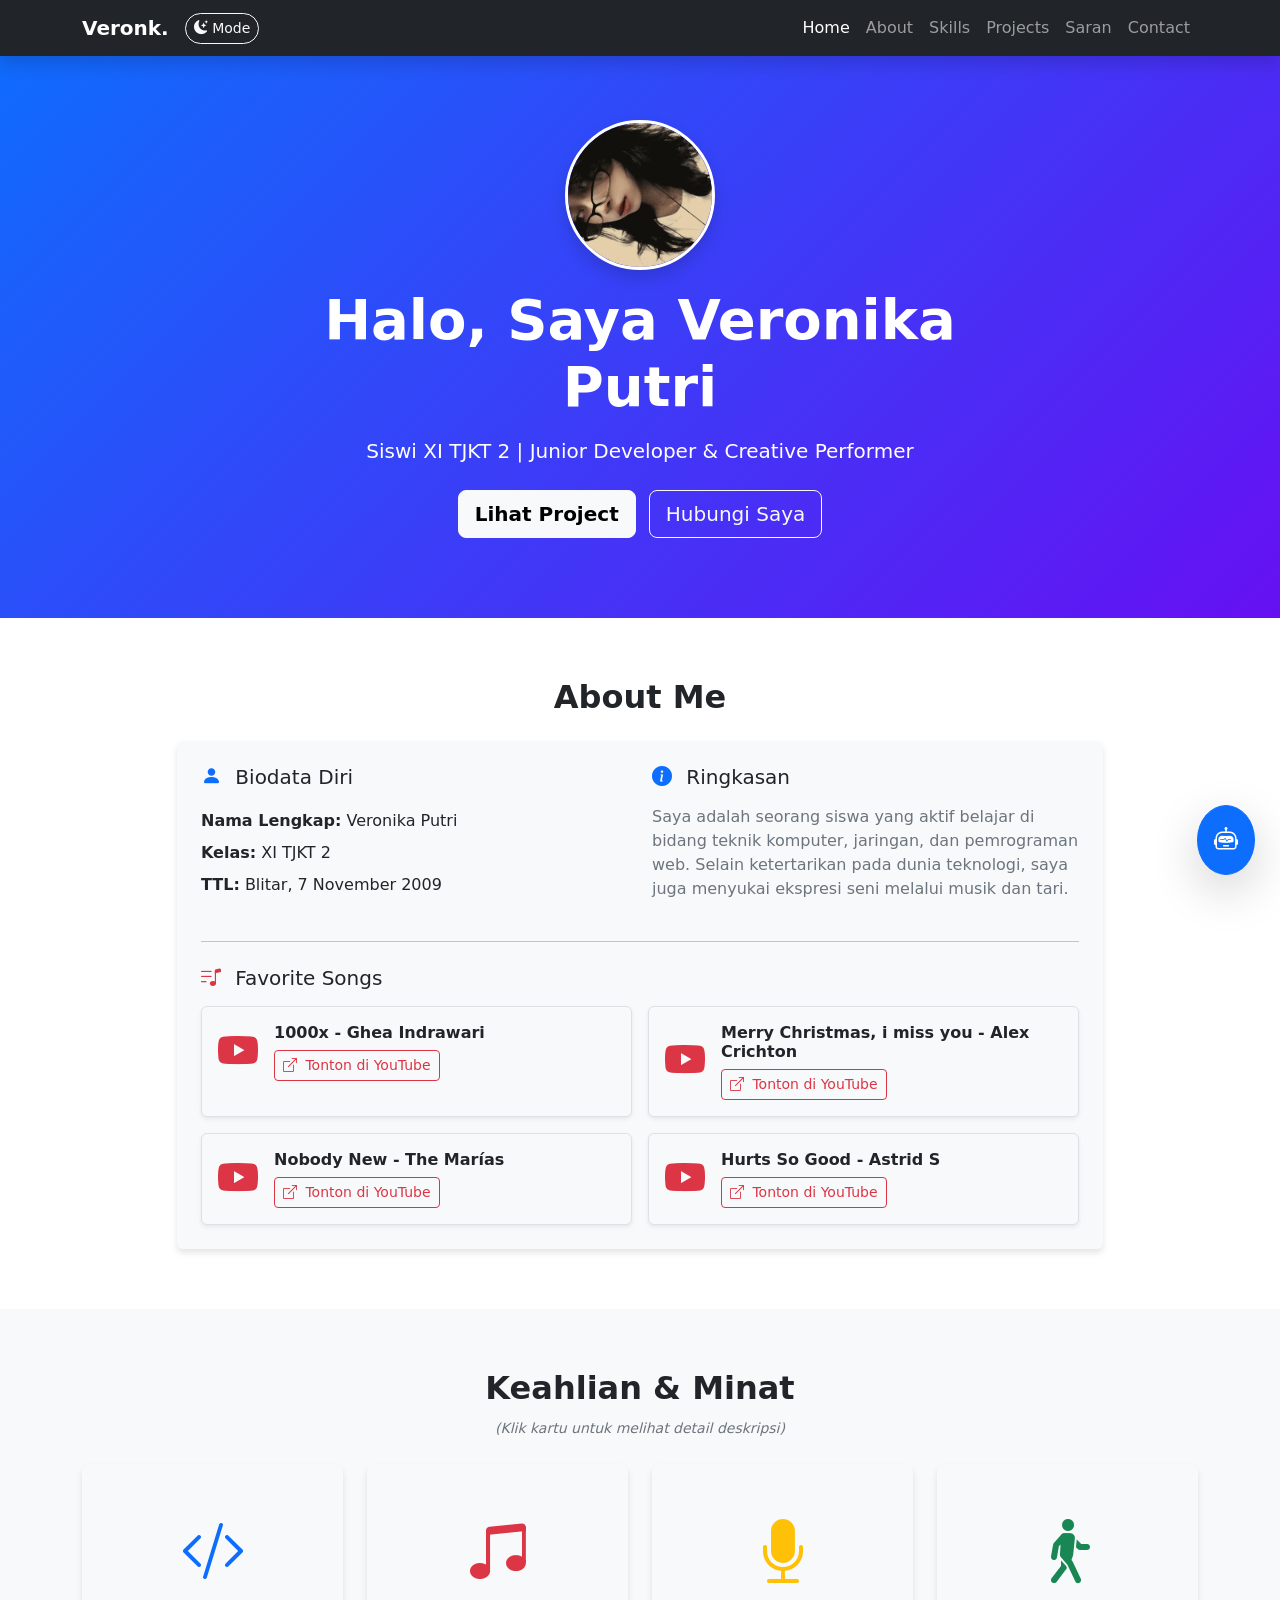
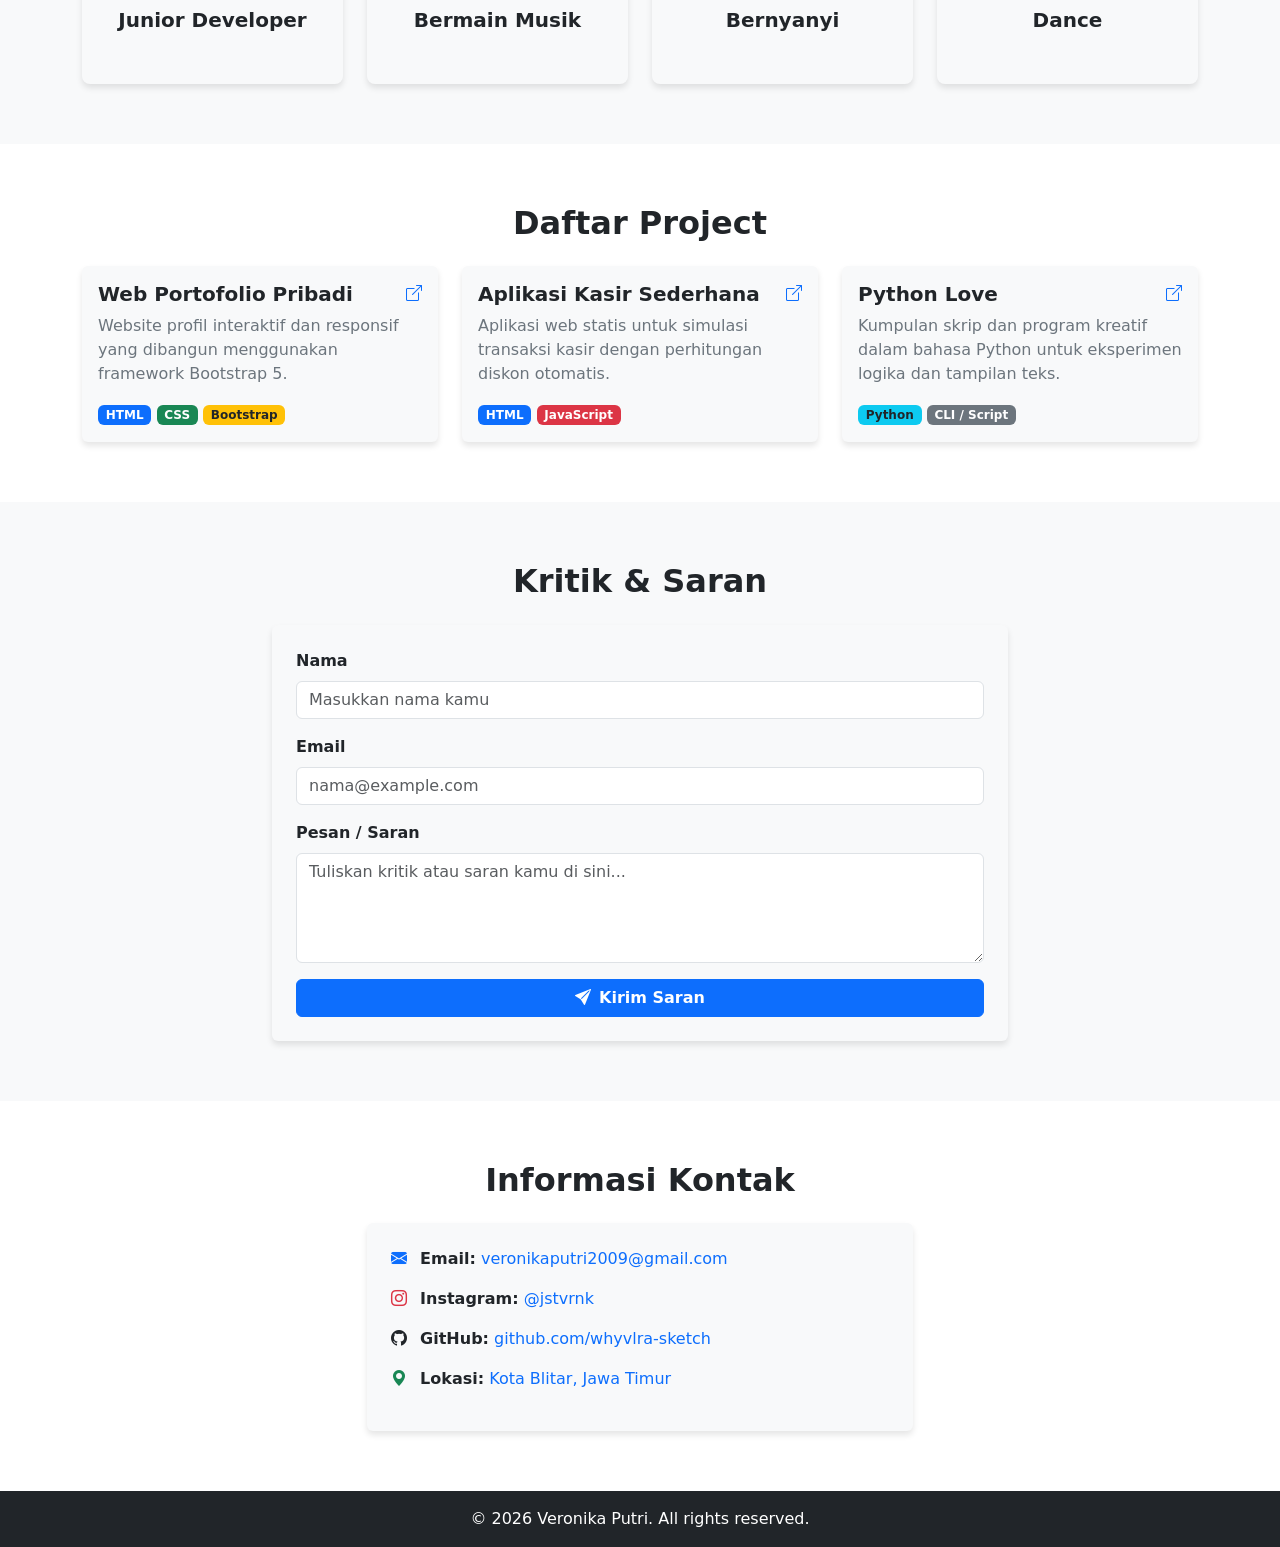
<file: index.html>
<!DOCTYPE html>
<html lang="id">
<head>
    <meta charset="UTF-8">
    <meta name="viewport" content="width=device-width, initial-scale=1.0">
    <title>Portofolio - Veronika Putri</title>
    <!-- Bootstrap 5 CSS CDN (Versi Lengkap & Stabil) -->
    <link href="https://cdn.jsdelivr.net/npm/bootstrap@5.3.3/dist/css/bootstrap.min.css" rel="stylesheet" integrity="sha384-QWTKZyjpPEjISv5WaRU9OFeRpok6YctnYmDr5pNlyT2bRjXh0JMhjY6hW+ALEwIH" crossorigin="anonymous">
    <!-- Bootstrap Icons CDN -->
    <link rel="stylesheet" href="https://cdn.jsdelivr.net/npm/bootstrap-icons@1.11.3/font/bootstrap-icons.min.css">
    
    <style>
        /* Custom CSS & Styling */
        :root {
            --bg-color: #ffffff;
            --text-color: #212529;
            --card-bg: #f8f9fa;
        }

        [data-bs-theme="dark"] {
            --bg-color: #121212;
            --text-color: #e0e0e0;
            --card-bg: #1e1e1e;
        }

        body {
            background-color: var(--bg-color);
            color: var(--text-color);
            transition: background-color 0.3s, color 0.3s;
            scroll-behavior: smooth;
        }

        .hero-section {
            padding: 120px 0 80px 0;
            background: linear-gradient(135deg, #0d6efd 0%, #6610f2 100%);
            color: white;
        }

        .card {
            background-color: var(--card-bg);
            border: none;
            box-shadow: 0 4px 6px rgba(0,0,0,0.1);
            transition: transform 0.2s;
        }

        .project-card {
            transition: transform 0.2s, box-shadow 0.2s;
            cursor: pointer;
        }

        .project-card:hover {
            transform: translateY(-5px);
            box-shadow: 0 8px 15px rgba(0,0,0,0.15) !important;
        }

        section {
            padding: 60px 0;
        }

        /* Styling Efek Flip Card untuk Bagian Skill */
        .flip-card {
            background-color: transparent;
            height: 220px;
            perspective: 1000px;
            cursor: pointer;
        }

        .flip-card-inner {
            position: relative;
            width: 100%;
            height: 100%;
            text-align: center;
            transition: transform 0.6s;
            transform-style: preserve-3d;
        }

        .flip-card.flipped .flip-card-inner {
            transform: rotateY(180deg);
        }

        .flip-card-front, .flip-card-back {
            position: absolute;
            width: 100%;
            height: 100%;
            -webkit-backface-visibility: hidden;
            backface-visibility: hidden;
            border-radius: 8px;
            box-shadow: 0 4px 6px rgba(0,0,0,0.1);
            background-color: var(--card-bg);
            display: flex;
            flex-direction: column;
            justify-content: center;
            align-items: center;
            padding: 20px;
        }

        .flip-card-back {
            transform: rotateY(180deg);
        }

        /* Styling AI Chat Widget */
        #ai-widget {
            position: fixed;
            bottom: 25px;
            right: 25px;
            z-index: 1050;
        }

        #ai-chat-box {
            width: 310px;
            position: absolute;
            bottom: 65px;
            right: 0;
            border-radius: 12px;
            overflow: hidden;
        }

        #ai-messages .user-msg {
            text-align: right;
            margin-bottom: 8px;
        }

        #ai-messages .user-msg span {
            background-color: #0d6efd;
            color: white;
            padding: 6px 12px;
            border-radius: 12px 12px 0 12px;
            display: inline-block;
            font-size: 0.85rem;
        }

        #ai-messages .bot-msg {
            text-align: left;
            margin-bottom: 8px;
        }

        #ai-messages .bot-msg span {
            background-color: #e9ecef;
            color: #212529;
            padding: 6px 12px;
            border-radius: 12px 12px 12px 0;
            display: inline-block;
            font-size: 0.85rem;
        }

        [data-bs-theme="dark"] #ai-messages .bot-msg span {
            background-color: #2b3035;
            color: #f8f9fa;
        }
    </style>
</head>
<body>

    <!-- 1. Header / Navbar Section -->
    <nav class="navbar navbar-expand-lg navbar-dark bg-dark fixed-top shadow">
        <div class="container d-flex justify-content-between align-items-center">
            <a class="navbar-brand fw-bold" href="#home">Veronk.</a>
            
            <div class="d-flex align-items-center">
                <!-- Tombol Dark Mode -->
                <button class="btn btn-outline-light btn-sm rounded-pill me-2" id="darkToggle">
                    <i class="bi bi-moon-stars-fill"></i> Mode
                </button>
                <button class="navbar-toggler" type="button" data-bs-toggle="collapse" data-bs-target="#navbarNav">
                    <span class="navbar-toggler-icon"></span>
                </button>
            </div>

            <div class="collapse navbar-collapse" id="navbarNav">
                <ul class="navbar-nav ms-auto align-items-center">
                    <li class="nav-item"><a class="nav-link active" href="#home">Home</a></li>
                    <li class="nav-item"><a class="nav-link" href="#about">About</a></li>
                    <li class="nav-item"><a class="nav-link" href="#skills">Skills</a></li>
                    <li class="nav-item"><a class="nav-link" href="#projects">Projects</a></li>
                    <li class="nav-item"><a class="nav-link" href="#saran">Saran</a></li>
                    <li class="nav-item"><a class="nav-link" href="#contact">Contact</a></li>
                </ul>
            </div>
        </div>
    </nav>

    <!-- 2. Home / Hero Section -->
    <section id="home" class="hero-section text-center">
        <div class="container">
            <div class="row justify-content-center">
                <div class="col-md-8">
                   <img src="foto.jpg" alt="Foto Vero" class="rounded-circle mb-3 border border-3 border-white shadow" style="width: 150px; height: 150px; object-fit: cover;">
                    <h1 class="display-4 fw-bold mb-3">Halo, Saya Veronika Putri</h1>
                    <p class="lead mb-4">Siswi XI TJKT 2 | Junior Developer & Creative Performer</p>
                    <a href="#projects" class="btn btn-light btn-lg me-2 fw-semibold">Lihat Project</a>
                    <a href="#contact" class="btn btn-outline-light btn-lg">Hubungi Saya</a>
                </div>
            </div>
        </div>
    </section>

 <!-- 3. About / Profil Section -->
    <section id="about">
        <div class="container">
            <h2 class="text-center fw-bold mb-4">About Me</h2>
            <div class="row justify-content-center">
                <div class="col-md-10">
                    <div class="card p-4">
                        <div class="row">
                            <!-- Biodata Diri (Kiri) -->
                            <div class="col-md-6 mb-3 mb-md-0">
                                <h5><i class="bi bi-person-fill text-primary me-2"></i> Biodata Diri</h5>
                                <ul class="list-unstyled mt-3 lh-lg">
                                    <li><strong>Nama Lengkap:</strong> Veronika Putri</li>
                                    <li><strong>Kelas:</strong> XI TJKT 2</li>
                                    <li><strong>TTL:</strong> Blitar, 7 November 2009</li>
                                </ul>
                            </div>
                            
                            <!-- Ringkasan (Kanan) -->
                            <div class="col-md-6">
                                <h5><i class="bi bi-info-circle-fill text-primary me-2"></i> Ringkasan</h5>
                                <p class="mt-3 text-secondary">
                                    Saya adalah seorang siswa yang aktif belajar di bidang teknik komputer, jaringan, dan pemrograman web. Selain ketertarikan pada dunia teknologi, saya juga menyukai ekspresi seni melalui musik dan tari.
                                </p>
                            </div>
                        </div>

                        <hr class="my-4">

                        <!-- Favorite Songs (Link/Thumbnail ke YouTube) -->
                        <div>
                            <h5 class="mb-3"><i class="bi bi-music-note-list text-danger me-2"></i> Favorite Songs</h5>
                            <div class="row g-3">
                                
                                <!-- Lagu 1 -->
                                <div class="col-md-6">
                                    <div class="card p-3 h-100 border shadow-sm">
                                        <div class="d-flex align-items-center">
                                            <i class="bi bi-youtube text-danger display-6 me-3"></i>
                                            <div>
                                                <h6 class="fw-bold mb-1">1000x - Ghea Indrawari</h6>
                                                <a href="https://youtu.be/Y0cWSGoZjrg?si=JkFSlxrYmuXLqK_o" target="_blank" class="btn btn-sm btn-outline-danger mt-1">
                                                    <i class="bi bi-box-arrow-up-right me-1"></i> Tonton di YouTube
                                                </a>
                                            </div>
                                        </div>
                                    </div>
                                </div>

                                <!-- Lagu 2 -->
                                <div class="col-md-6">
                                    <div class="card p-3 h-100 border shadow-sm">
                                        <div class="d-flex align-items-center">
                                            <i class="bi bi-youtube text-danger display-6 me-3"></i>
                                            <div>
                                                <h6 class="fw-bold mb-1">Merry Christmas, i miss you - Alex Crichton</h6>
                                                <a href="https://youtu.be/izEkQ7ZFUoA?si=Lme9m28XbvK2vRb2" target="_blank" class="btn btn-sm btn-outline-danger mt-1">
                                                    <i class="bi bi-box-arrow-up-right me-1"></i> Tonton di YouTube
                                                </a>
                                            </div>
                                        </div>
                                    </div>
                                </div>

                                <!-- Lagu 3 -->
                                <div class="col-md-6">
                                    <div class="card p-3 h-100 border shadow-sm">
                                        <div class="d-flex align-items-center">
                                            <i class="bi bi-youtube text-danger display-6 me-3"></i>
                                            <div>
                                                <h6 class="fw-bold mb-1">Nobody New - The Marías</h6>
                                                <a href="https://youtu.be/ajKdCgK6i90?si=WvtrdZAvscssUSlx" target="_blank" class="btn btn-sm btn-outline-danger mt-1">
                                                    <i class="bi bi-box-arrow-up-right me-1"></i> Tonton di YouTube
                                                </a>
                                            </div>
                                        </div>
                                    </div>
                                </div>

                                <!-- Lagu 4 -->
                                <div class="col-md-6">
                                    <div class="card p-3 h-100 border shadow-sm">
                                        <div class="d-flex align-items-center">
                                            <i class="bi bi-youtube text-danger display-6 me-3"></i>
                                            <div>
                                                <h6 class="fw-bold mb-1">Hurts So Good - Astrid S</h6>
                                                <a href="https://youtu.be/mIttLAFgrdU?si=Jdd94ahoiIKTA_4E" target="_blank" class="btn btn-sm btn-outline-danger mt-1">
                                                    <i class="bi bi-box-arrow-up-right me-1"></i> Tonton di YouTube
                                                </a>
                                            </div>
                                        </div>
                                    </div>
                                </div>

                            </div>
                        </div>

                    </div>
                </div>
            </div>
        </div>
    </section>

    <!-- 4. Skill Section (Interactive Flip Cards) -->
    <section id="skills" class="bg-body-tertiary">
        <div class="container">
            <h2 class="text-center fw-bold mb-2">Keahlian & Minat</h2>
            <p class="text-center text-secondary mb-4"><small><i>(Klik kartu untuk melihat detail deskripsi)</i></small></p>
            
            <div class="row g-4">
                <!-- Card 1 -->
                <div class="col-md-3 col-sm-6">
                    <div class="flip-card" onclick="this.classList.toggle('flipped')">
                        <div class="flip-card-inner">
                            <div class="flip-card-front">
                                <i class="bi bi-code-slash display-3 text-primary mb-3"></i>
                                <h5 class="fw-bold mb-0">Junior Developer</h5>
                            </div>
                            <div class="flip-card-back">
                                <h6 class="fw-bold text-primary mb-2">Junior Developer</h6>
                                <p class="text-secondary small mb-0">Mengikuti Google student ambasador dan sangat tertarik pada teknologi dan perkembangannya.</p>
                            </div>
                        </div>
                    </div>
                </div>

                <!-- Card 2 -->
                <div class="col-md-3 col-sm-6">
                    <div class="flip-card" onclick="this.classList.toggle('flipped')">
                       <div class="flip-card-inner">
                            <div class="flip-card-front">
                                <i class="bi bi-music-note-beamed display-3 text-danger mb-3"></i>
                                <h5 class="fw-bold mb-0">Bermain Musik</h5>
                            </div>
                            <div class="flip-card-back">
                                <h6 class="fw-bold text-danger mb-2">Bermain Musik</h6>
                                <p class="text-secondary small mb-0">Mampu memainkan instrumen musik untuk mengekspresikan nada dan lagu.</p>
                            </div>
                        </div>
                    </div>
                </div>

                <!-- Card 3 -->
                <div class="col-md-3 col-sm-6">
                    <div class="flip-card" onclick="this.classList.toggle('flipped')">
                        <div class="flip-card-inner">
                            <div class="flip-card-front">
                                <i class="bi bi-mic-fill display-3 text-warning mb-3"></i>
                                <h5 class="fw-bold mb-0">Bernyanyi</h5>
                            </div>
                            <div class="flip-card-back">
                                <h6 class="fw-bold text-warning mb-2">Bernyanyi</h6>
                                <p class="text-secondary small mb-0">Memiliki minat dalam seni vokal dan membawakan berbagai genre lagu.</p>
                            </div>
                        </div>
                    </div>
                </div>

                <!-- Card 4 -->
                <div class="col-md-3 col-sm-6">
                    <div class="flip-card" onclick="this.classList.toggle('flipped')">
                        <div class="flip-card-inner">
                            <div class="flip-card-front">
                                <i class="bi bi-person-walking display-3 text-success mb-3"></i>
                                <h5 class="fw-bold mb-0">Dance</h5>
                            </div>
                            <div class="flip-card-back">
                                <h6 class="fw-bold text-success mb-2">Dance</h6>
                                <p class="text-secondary small mb-0">Dapat menampilkan gerakan dan irama dengan terampil.</p>
                            </div>
                        </div>
                    </div>
                </div>
            </div>
        </div>
    </section>

    <!-- 5. Project Section -->
    <section id="projects">
        <div class="container">
            <h2 class="text-center fw-bold mb-4">Daftar Project</h2>
            <div class="row g-4">
                <!-- Proyek 1: Web Portofolio -->
                <div class="col-md-4">
                    <a href="https://github.com/whyvlra-sketch/web-portofolio" target="_blank" class="text-decoration-none color-inherit">
                        <div class="card h-100 project-card">
                            <div class="card-body">
                                <div class="d-flex justify-content-between align-items-start mb-2">
                                    <h5 class="card-title fw-bold text-body mb-0">Web Portofolio Pribadi</h5>
                                    <i class="bi bi-box-arrow-up-right text-primary"></i>
                                </div>
                                <p class="card-text text-secondary">Website profil interaktif dan responsif yang dibangun menggunakan framework Bootstrap 5.</p>
                                <span class="badge bg-primary">HTML</span>
                                <span class="badge bg-success">CSS</span>
                                <span class="badge bg-warning text-dark">Bootstrap</span>
                            </div>
                        </div>
                    </a>
                </div>

                <!-- Proyek 2: Mesin Kasir -->
                <div class="col-md-4">
                    <a href="https://github.com/whyvlra-sketch/Mesin-Kasir" target="_blank" class="text-decoration-none color-inherit">
                        <div class="card h-100 project-card">
                            <div class="card-body">
                                <div class="d-flex justify-content-between align-items-start mb-2">
                                    <h5 class="card-title fw-bold text-body mb-0">Aplikasi Kasir Sederhana</h5>
                                    <i class="bi bi-box-arrow-up-right text-primary"></i>
                                </div>
                                <p class="card-text text-secondary">Aplikasi web statis untuk simulasi transaksi kasir dengan perhitungan diskon otomatis.</p>
                                <span class="badge bg-primary">HTML</span>
                                <span class="badge bg-danger">JavaScript</span>
                            </div>
                        </div>
                    </a>
                </div>

                <!-- Proyek 3: Python Love -->
                <div class="col-md-4">
                    <a href="https://github.com/whyvlra-sketch/python.love" target="_blank" class="text-decoration-none color-inherit">
                        <div class="card h-100 project-card">
                            <div class="card-body">
                                <div class="d-flex justify-content-between align-items-start mb-2">
                                    <h5 class="card-title fw-bold text-body mb-0">Python Love</h5>
                                    <i class="bi bi-box-arrow-up-right text-primary"></i>
                                </div>
                                <p class="card-text text-secondary">Kumpulan skrip dan program kreatif dalam bahasa Python untuk eksperimen logika dan tampilan teks.</p>
                                <span class="badge bg-info text-dark">Python</span>
                                <span class="badge bg-secondary">CLI / Script</span>
                            </div>
                        </div>
                    </a>
                </div>
            </div>
        </div>
    </section>

    <!-- 6. Kolom Saran Section -->
    <section id="saran" class="bg-body-tertiary">
        <div class="container">
            <h2 class="text-center fw-bold mb-4">Kritik & Saran</h2>
            <div class="row justify-content-center">
                <div class="col-md-8">
                    <div class="card p-4">
                        <form action="https://formspree.io/f/xppqqwal" method="POST">
                            <div class="mb-3">
                                <label for="saranNama" class="form-label fw-bold">Nama</label>
                                <input type="text" class="form-control" id="saranNama" name="name" placeholder="Masukkan nama kamu" required>
                            </div>
                            <div class="mb-3">
                                <label for="saranEmail" class="form-label fw-bold">Email</label>
                                <input type="email" class="form-control" id="saranEmail" name="email" placeholder="nama@example.com" required>
                            </div>
                            <div class="mb-3">
                                <label for="saranPesan" class="form-label fw-bold">Pesan / Saran</label>
                                <textarea class="form-control" id="saranPesan" name="message" rows="4" placeholder="Tuliskan kritik atau saran kamu di sini..." required></textarea>
                            </div>
                            <button type="submit" class="btn btn-primary w-100 fw-bold">
                                <i class="bi bi-send-fill me-2"></i>Kirim Saran
                            </button>
                        </form>
                    </div>
                </div>
            </div>
        </div>
    </section>

    <!-- 7. Contact Section -->
    <section id="contact">
        <div class="container">
            <h2 class="text-center fw-bold mb-4">Informasi Kontak</h2>
            <div class="row justify-content-center">
                <div class="col-md-6">
                    <div class="card p-4">
                        <div class="mb-3">
                            <i class="bi bi-envelope-fill text-primary me-2"></i>
                            <strong>Email:</strong> 
                            <a href="mailto:veronikaputri2009@gmail.com" class="text-decoration-none">veronikaputri2009@gmail.com</a>
                        </div>
                        <div class="mb-3">
                            <i class="bi bi-instagram text-danger me-2"></i>
                            <strong>Instagram:</strong> 
                            <a href="https://instagram.com/jstvrnk" target="_blank" class="text-decoration-none">@jstvrnk</a>
                        </div>
                        <div class="mb-3">
                            <i class="bi bi-github me-2"></i>
                            <strong>GitHub:</strong> 
                            <a href="https://github.com/whyvlra-sketch" target="_blank" class="text-decoration-none">github.com/whyvlra-sketch</a>
                        </div>
                        <div class="mb-3">
                            <i class="bi bi-geo-alt-fill text-success me-2"></i>
                            <strong>Lokasi:</strong> 
                            <a href="https://maps.app.goo.gl/RXxgRkuBCUt3cYHL9" target="_blank" class="text-decoration-none">Kota Blitar, Jawa Timur</a>
                        </div>
                    </div>
                </div>
            </div>
        </div>
    </section>

    <!-- AI Assistant Floating Widget -->
    <div id="ai-widget">
        <button id="ai-toggle-btn" class="btn btn-primary rounded-circle shadow-lg p-3">
            <i class="bi bi-robot fs-4"></i>
        </button>

        <div id="ai-chat-box" class="card shadow-lg d-none">
            <div class="card-header bg-primary text-white d-flex justify-content-between align-items-center">
                <span class="fw-bold"><i class="bi bi-robot me-2"></i>Vero Assistant AI</span>
                <button id="ai-close-btn" class="btn-close btn-close-white btn-sm"></button>
            </div>
            <div class="card-body overflow-auto" id="ai-messages" style="height: 250px;">
                <div class="bot-msg">
                    <span>Halo! Saya asisten AI Veronika. Ada yang ingin ditanyakan tentang Vero? (misal: "profil", "keahlian", "project", atau "kontak")</span>
                </div>
            </div>
            <div class="card-footer p-2">
                <div class="input-group">
                    <input type="text" id="ai-input" class="form-control form-control-sm" placeholder="Tanya sesuatu...">
                    <button id="ai-send-btn" class="btn btn-primary btn-sm"><i class="bi bi-send-fill"></i></button>
                </div>
            </div>
        </div>
    </div>

    <!-- Footer -->
    <footer class="bg-dark text-white text-center py-3">
        <p class="mb-0">&copy; 2026 Veronika Putri. All rights reserved.</p>
    </footer>

  <!-- Bootstrap 5 JS Bundle CDN -->
    <script src="https://cdn.jsdelivr.net/npm/bootstrap@5.3.3/dist/js/bootstrap.bundle.min.js" integrity="sha384-YvpcrYf0tY3lHB60NNkmXc5s9fDVZLESaAA55NDzOxhy9GkcIdslK1eN7N6jIeHz" crossorigin="anonymous"></script>

    <!-- Fitur Interaktif JavaScript (Dark Mode Toggle & AI Assistant) -->
    <script>
        const darkToggleBtn = document.getElementById('darkToggle');
        
        darkToggleBtn.addEventListener('click', () => {
            const currentTheme = document.documentElement.getAttribute('data-bs-theme');
            if (currentTheme === 'dark') {
                document.documentElement.setAttribute('data-bs-theme', 'light');
                darkToggleBtn.innerHTML = '<i class="bi bi-moon-stars-fill"></i> Dark Mode';
            } else {
                document.documentElement.setAttribute('data-bs-theme', 'dark');
                darkToggleBtn.innerHTML = '<i class="bi bi-sun-fill"></i> Light Mode';
            }
        });

        /* Logic Asisten AI */
        const aiToggleBtn = document.getElementById('ai-toggle-btn');
        const aiCloseBtn = document.getElementById('ai-close-btn');
        const aiChatBox = document.getElementById('ai-chat-box');
        const aiSendBtn = document.getElementById('ai-send-btn');
        const aiInput = document.getElementById('ai-input');
        const aiMessages = document.getElementById('ai-messages');

        aiToggleBtn.addEventListener('click', () => aiChatBox.classList.toggle('d-none'));
        aiCloseBtn.addEventListener('click', () => aiChatBox.classList.add('d-none'));

        async function sendAiMessage() {
    const query = aiInput.value.trim();
    if (!query) return;

    appendAiMsg(query, 'user-msg');
    aiInput.value = '';

    const response = await getVeroAiResponse(query);
    appendAiMsg(response, 'bot-msg');
}

        aiSendBtn.addEventListener('click', sendAiMessage);
        aiInput.addEventListener('keypress', (e) => {
            if (e.key === 'Enter') sendAiMessage();
        });

        function appendAiMsg(text, msgClass) {
            const div = document.createElement('div');
            div.className = msgClass;
            div.innerHTML = `<span>${text}</span>`;
            aiMessages.appendChild(div);
            aiMessages.scrollTop = aiMessages.scrollHeight;
        }

      async function getVeroAiResponse(input) {
            const WORKER_URL = "https://muddy-rice-ba24.veronikaputri2009.workers.dev";

            try {
                const response = await fetch(WORKER_URL, {
                    method: "POST",
                    headers: { "Content-Type": "application/json" },
                    body: JSON.stringify({ message: input })
                });

                const data = await response.json();
                return data.reply || "Maaf, AI lagi bingung nih.";
            } catch (error) {
                console.error("Error AI:", error);
                return "Maaf, AI lagi ada gangguan koneksi.";
            }
        }
    </script>
</body>
</html>
</file>
